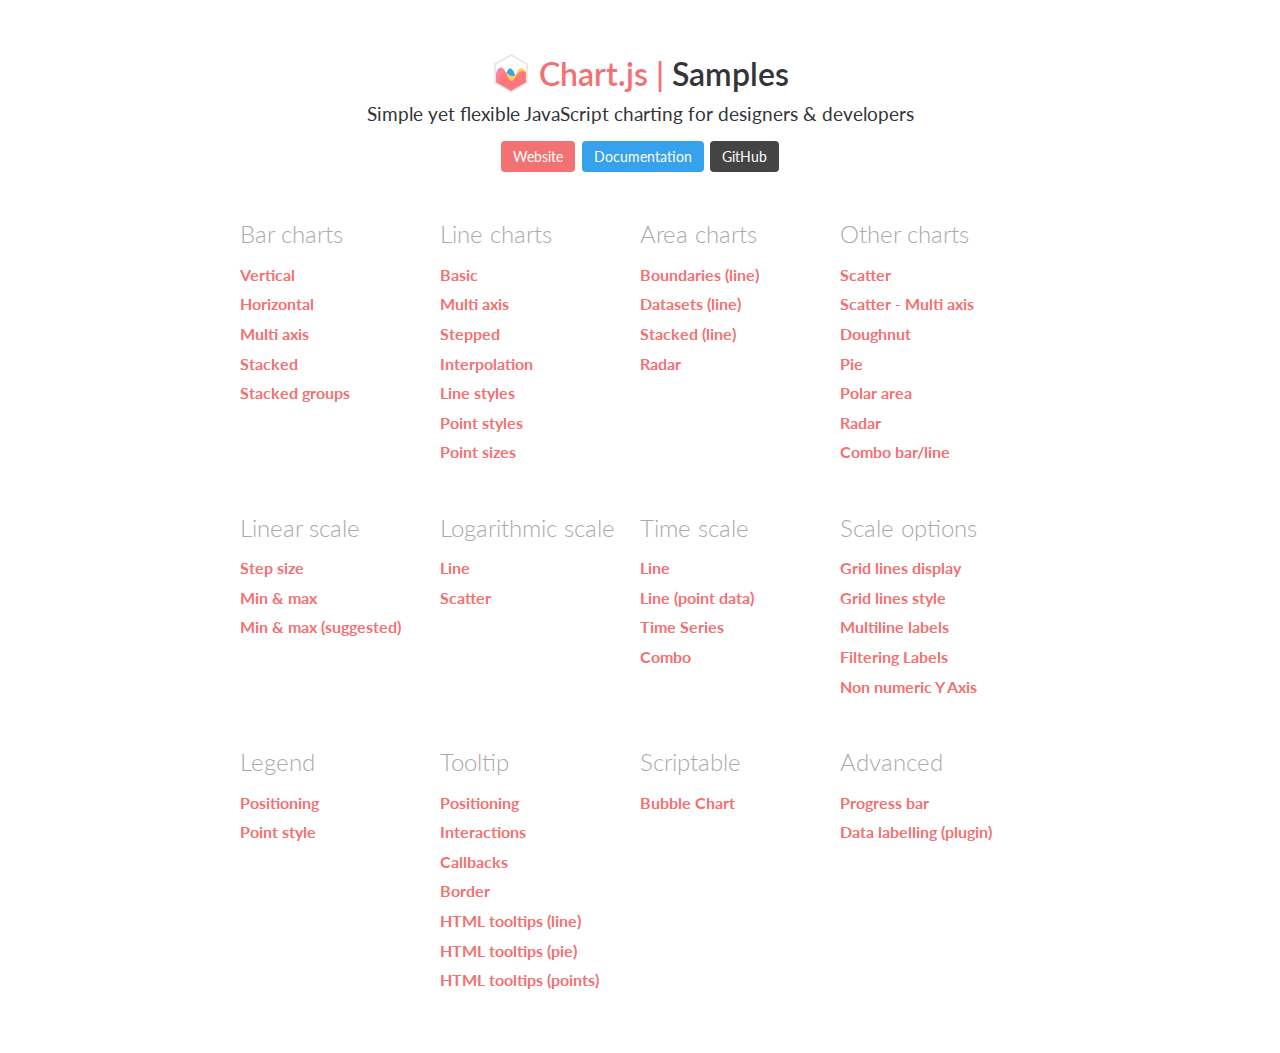
<file: Chart.js-2.7.1/samples/index.html>
<!DOCTYPE html>
<html lang="en-US">
<head>
	<meta charset="utf-8">
	<meta http-equiv="X-UA-Compatible" content="IE=Edge">
	<meta name="viewport" content="width=device-width, initial-scale=1">
	<link rel="stylesheet" type="text/css" href="style.css">
	<link rel="icon" href="favicon.ico">
	<script src="samples.js"></script>
	<script src="utils.js"></script>
	<title>Chart.js samples</title>
</head>
<body>
	<div class="content">
		<div class="header">
			<div class="chartjs-title">Samples</div>
			<div class="chartjs-caption">Simple yet flexible JavaScript charting for designers &amp; developers</div>
			<div class="chartjs-links">
				<a class="btn btn-chartjs" href="http://www.chartjs.org">Website</a>
				<a class="btn btn-docs" href="http://www.chartjs.org/docs">Documentation</a>
				<a class="btn btn-gh" href="https://github.com/chartjs/Chart.js">GitHub</a>
			</div>
		</div>

		<div id="categories" class="samples-categories"></div>
	</div>

	<script>
		function createCategory(item) {
			var el = document.createElement('div');
			el.className = 'samples-category';
			el.innerHTML =
				'<div class="title">' + item.title + '</div>' +
				'<div class="items"></div>';
			return el;
		}

		function createEntry(item) {
			var el = document.createElement('div');
			el.className = 'samples-entry';
			el.innerHTML = '<a class="title" href="' + item.path + '">' + item.title + '</a>';
			return el;
		}

		var categories = document.getElementById('categories');
		Samples.items.forEach(function(item) {
			var category = createCategory(item);
			var children = category.getElementsByClassName('items')[0];

			(item.items || []).forEach(function(item) {
				children.appendChild(createEntry(item));
			});

			categories.appendChild(category);
		});
	</script>
</body>
</html>
</file>
<file: Chart.js-2.7.1/samples/style.css>
@import url('https://maxcdn.bootstrapcdn.com/font-awesome/4.7.0/css/font-awesome.min.css');
@import url('https://fonts.googleapis.com/css?family=Lato:100,300,400,700,900');

body, html {
	color: #333538;
	font-family: 'Lato', sans-serif;
	line-height: 1.6;
	padding: 0;
	margin: 0;
}

a {
	color: #f27173;
	text-decoration: none;
}

a:hover {
	color: #e25f5f;
	text-decoration: underline;
}

.content {
	max-width: 800px;
	margin: auto;
	padding: 16px 32px;
}

.header {
	text-align: center;
	padding: 32px 0;
}

.wrapper {
	min-height: 400px;
	padding: 16px 0;
	position: relative;
}

.wrapper.col-2 {
	display: inline-block;
	min-height: 256px;
	width: 49%;
}

@media (max-width: 400px) {
	.wrapper.col-2 {
		width: 100%
	}
}

.wrapper canvas {
	-moz-user-select: none;
	-webkit-user-select: none;
	-ms-user-select: none;
}

.toolbar {
	display: flex;
}

.toolbar > * {
	margin: 0 8px 0 0;
}

.btn {
	background-color: #aaa;
	border-radius: 4px;
	color: white;
	padding: 0.25rem 0.75rem;
}

.btn .fa {
	font-size: 1rem;
}

.btn:hover {
	background-color: #888;
	color: white;
	text-decoration: none;
}

.btn-chartjs { background-color: #f27173; }
.btn-chartjs:hover { background-color: #e25f5f; }
.btn-docs:hover { background-color: #2793db; }
.btn-docs { background-color: #36A2EB; }
.btn-docs:hover { background-color: #2793db; }
.btn-gh { background-color: #444; }
.btn-gh:hover { background-color: #333; }

.btn-on {
	border-style: inset;
}

.chartjs-title {
	font-size: 2rem;
	font-weight: 600;
	white-space: nowrap;
}

.chartjs-title::before {
	background-image: url(logo.svg);
	background-position: left center;
	background-repeat: no-repeat;
	background-size: 40px;
	content: 'Chart.js | ';
	color: #f27173;
	font-weight: 600;
	padding-left: 48px;
}

.chartjs-caption {
	font-size: 1.2rem;
}

.chartjs-links {
	display: flex;
	justify-content: center;
	padding: 8px 0;
}

.chartjs-links a {
	align-items: center;
	display: flex;
	font-size: 0.9rem;
	margin: 0.2rem;
}

.chartjs-links .fa:before {
	margin-right: 0.5em;
}

.samples-category {
	display: inline-block;
	margin-bottom: 32px;
	vertical-align: top;
	width: 25%;
}

.samples-category > .title {
	color: #aaa;
	font-weight: 300;
	font-size: 1.5rem;
}

.samples-category:hover > .title {
	color: black;
}

.samples-category > .items {
	padding: 8px 0;
}

.samples-entry {
	padding: 0 0 4px 0;
}

.samples-entry > .title {
	font-weight: 700;
}

@media (max-width: 640px) {
	.samples-category { width: 33%; }
}

@media (max-width: 512px) {
	.samples-category { width: 50%; }
}

@media (max-width: 420px) {
	.chartjs-caption { font-size: 1.05rem; }
	.chartjs-title::before { content: ''; }
	.chartjs-links a { flex-direction: column; }
	.chartjs-links .fa { margin: 0 }
	.samples-category { width: 100%; }
}

.analyser table {
	color: #333;
	font-size: 0.9rem;
	margin: 8px 0;
	width: 100%
}

.analyser th {
	background-color: #f0f0f0;
	padding: 2px;
}

.analyser td {
	padding: 2px;
	text-align: center;
}
</file>
